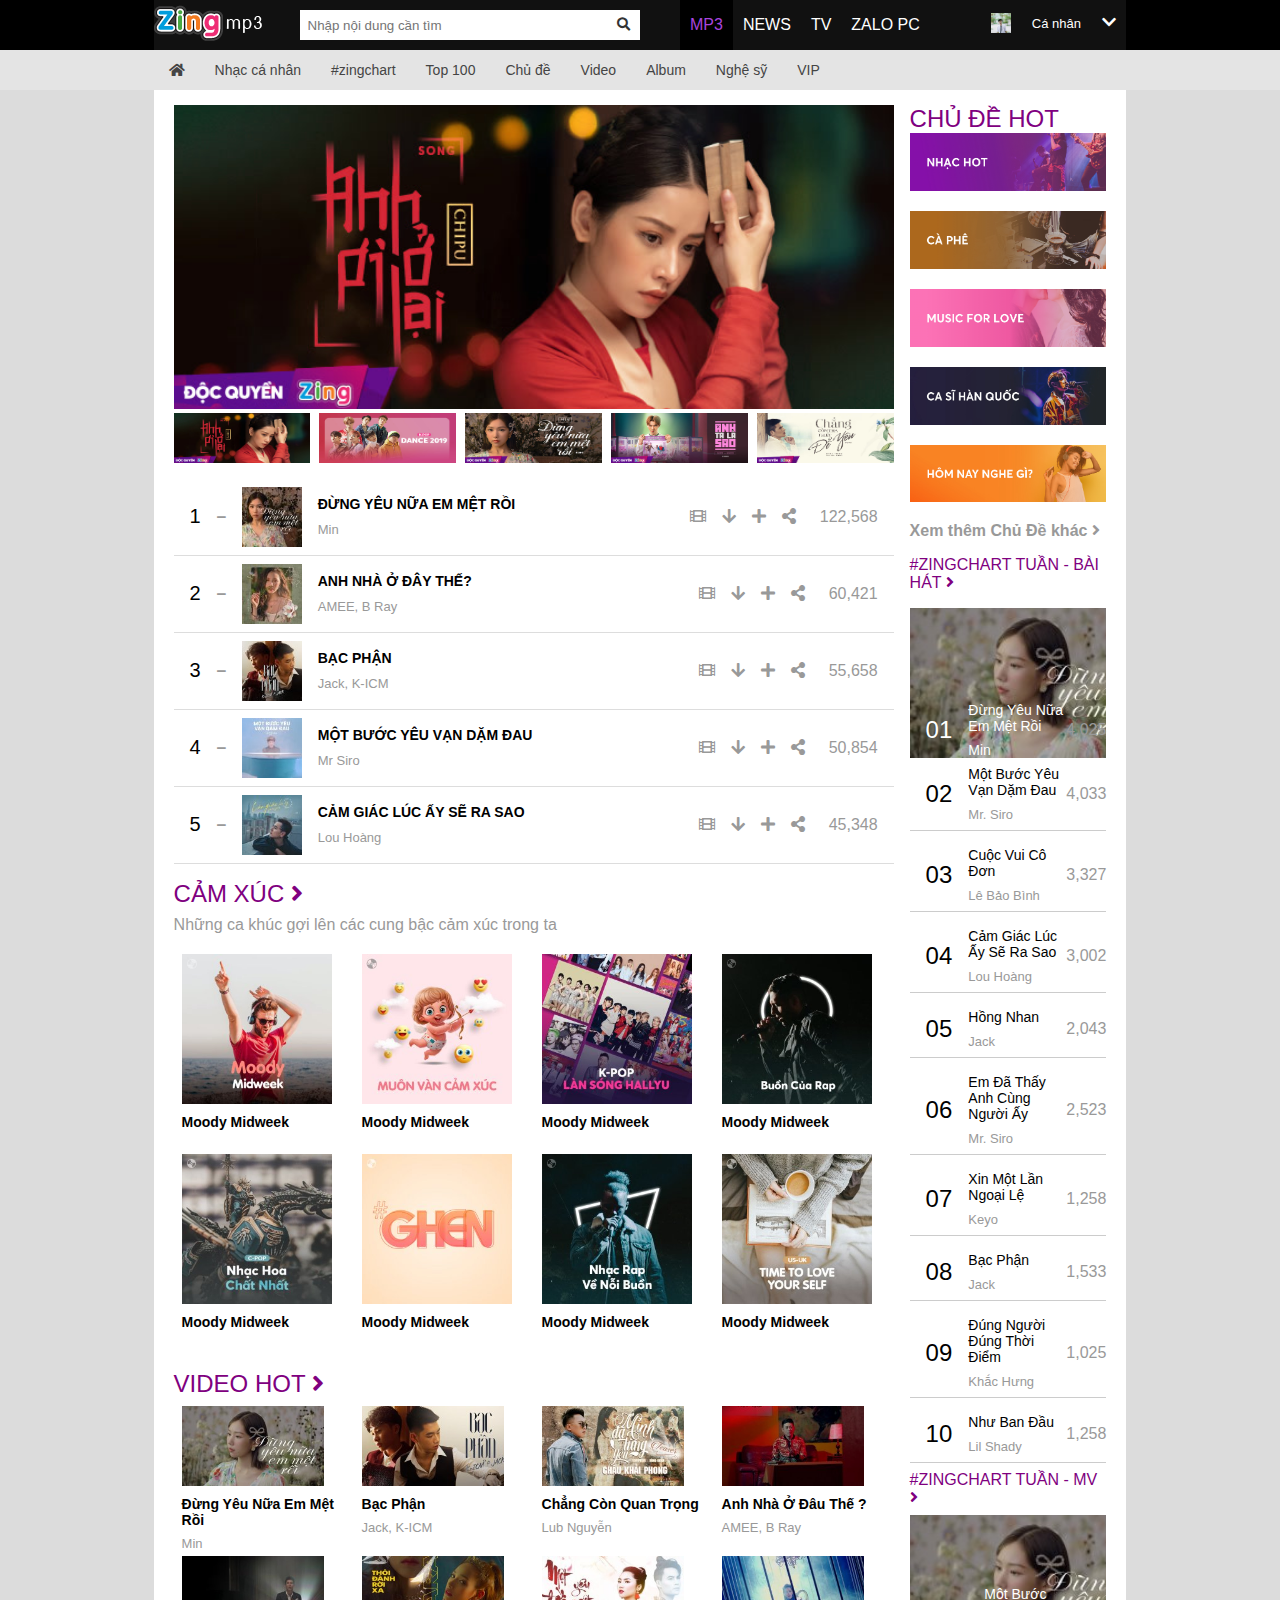
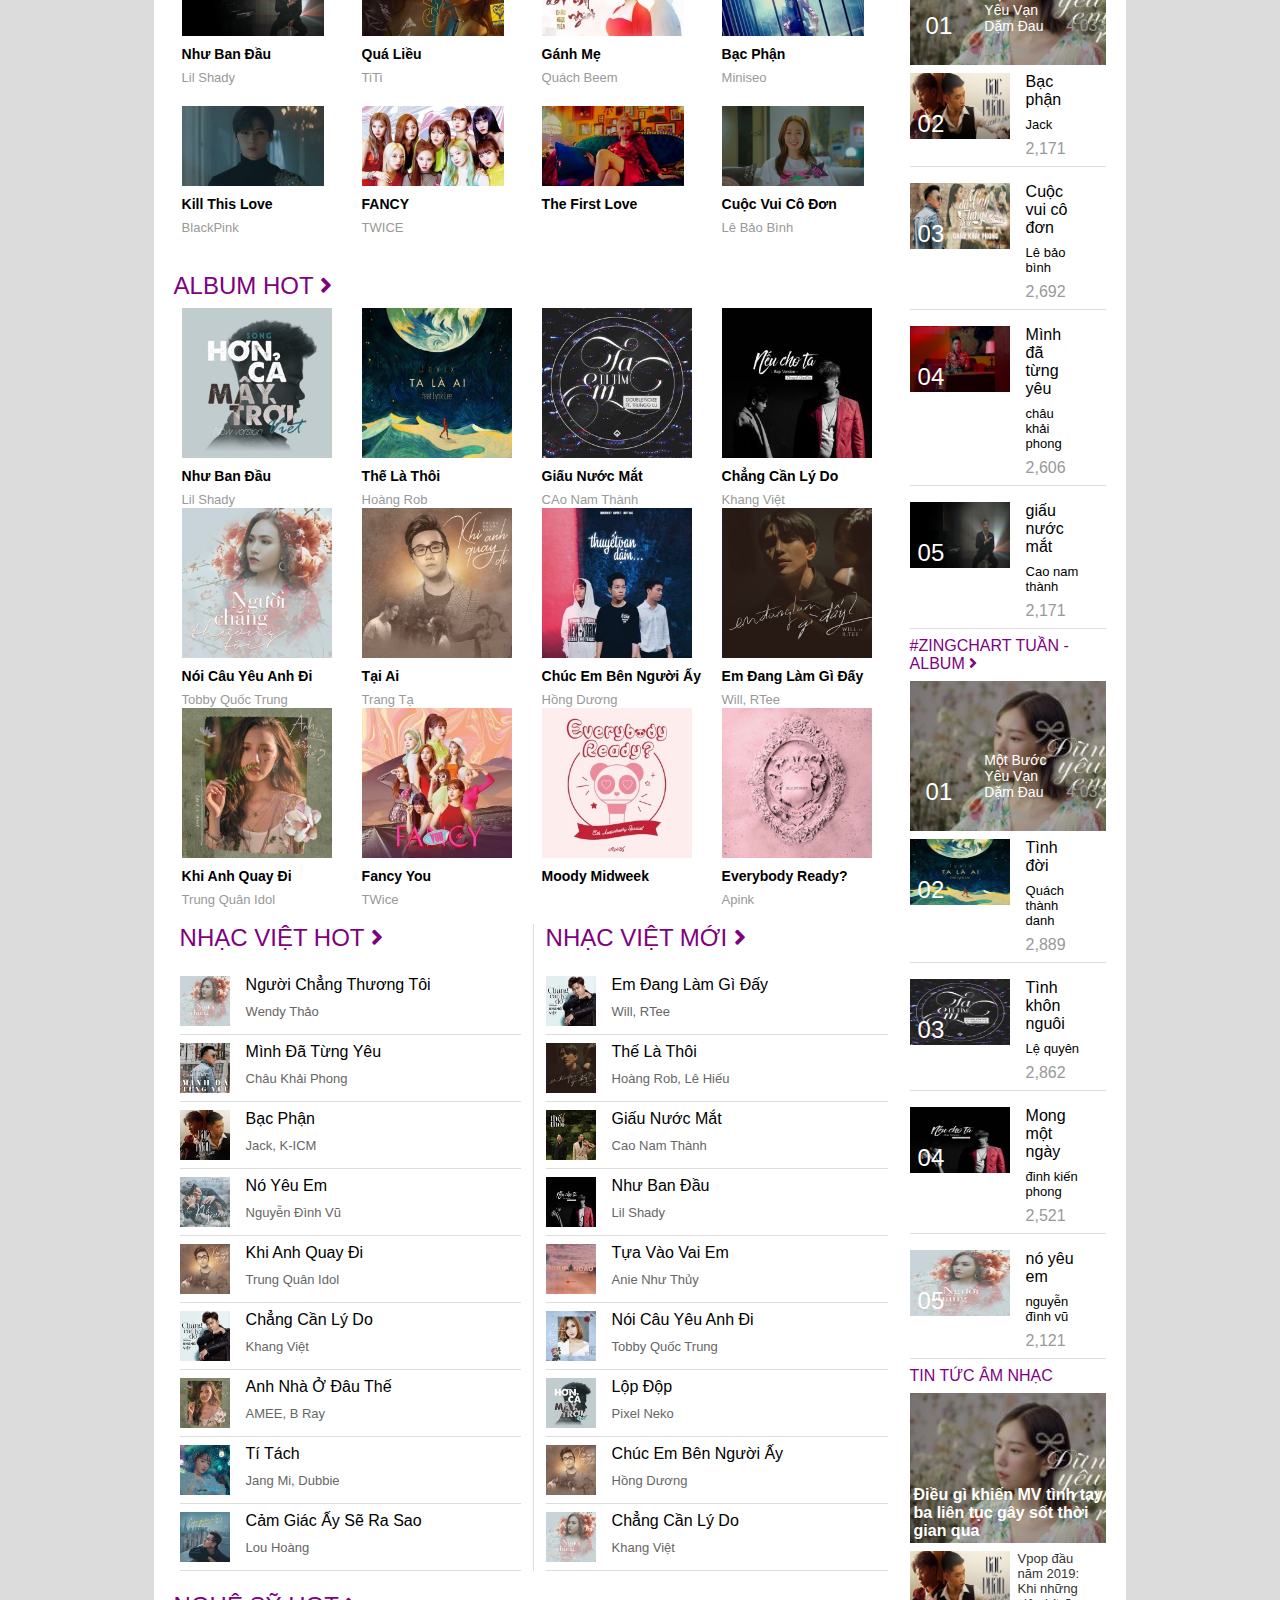
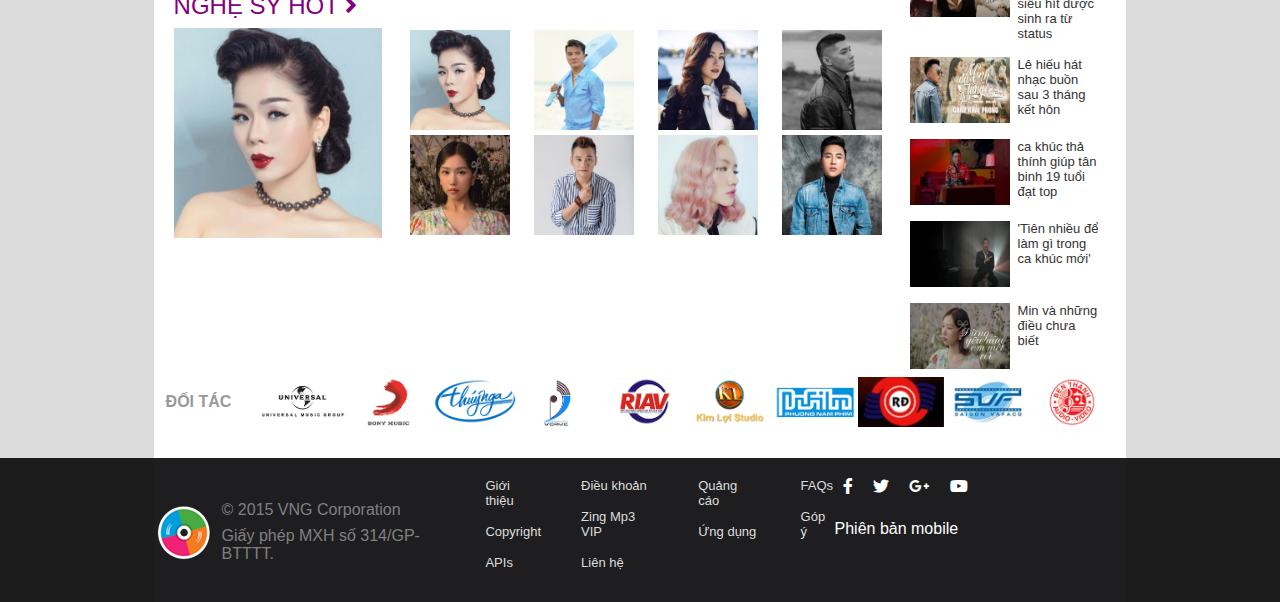
<file: index.html>
<!DOCTYPE html>
<html lang="en">
<head>
	<meta charset="UTF-8">
	<title>Zing MP3 | Nghe tải nhạc chất lượng cao trên desktop, mobile và TV</title>
	<link rel="icon" type="image/png" href="https://static-zmp3.zadn.vn/skins/zmp3-v5.1/images/icon_zing_mp3_60.png" />
	<link rel="stylesheet" href="css/header.css">
	<link rel="stylesheet" href="css/nav.css">
	<link rel="stylesheet" href="css/banner.css">
	<link rel="stylesheet" href="css/zing-chart.css">
	<link rel="stylesheet" href="css/feel.css">
	<link rel="stylesheet" href="css/hot-video.css">
	<link rel="stylesheet" href="css/vietnamese-music.css">
	<link rel="stylesheet" href="css/hot-artist.css">
	<link rel="stylesheet" href="css/hot-topic.css">
	<link rel="stylesheet" href="css/weekly-chart-song.css">
	<link rel="stylesheet" href="css/weekly-chart-mv.css">
	<link rel="stylesheet" href="css/music-news.css">
	<link rel="stylesheet" href="css/partner.css">
	<link rel="stylesheet" href="css/footer.css">
	<link rel="stylesheet" href="css/style.css">
	<!-- <link rel="stylesheet" href="css/normalize.css"> -->
	<link rel="stylesheet" href="https://use.fontawesome.com/releases/v5.8.1/css/all.css" />
</head>
<body>
	<!-- header -->
	<div class="header">
		<div class="empty"></div>
		<header>
			<div class="logo">
				<a href="#"><img src="images/icons/logo.png" alt="" /></a>
			</div>
			<div class="search-form">
				<form action="">
					<div class="input">
					<input type="text" name="" value="" placeholder="Nhập nội dung cần tìm">
					<button><i class="fas fa-search"></i></button>
					</div>
				</form>
			</div>
			<ul class="list-item">
				<a class="item active" href="#"><li>Mp3</li></a>
				<a class="item" href="#"><li>News</li></a>
				<a class="item" href="#"><li>Tv</li></a>
				<a class="item" href="#"><li>Zalo Pc</li></a>
			</ul>
			<div class="individual">
				<div class="hidden">
					<img src="images/header/individual.jpg" alt="">
					<div class="option">
						<a href="#"><i class="far fa-user-circle"></i> Nhạc cá nhân</a>
						<a href="#"><i class="fas fa-sign-out-alt"></i> Đăng xuất</a>						
					</div>
				</div>
				<div class="img"></div>
				<div class="text">Cá nhân</div>
				<div class="icon"><i class="fas fa-chevron-down"></i></div>
			</div>
		</header>
		<div class="empty"></div>
	</div>
	<!-- !header -->

	<!-- nav -->
	<div class="nav">
		<div class="empty"></div>
		<nav>
			<ul class="main-menu">
				<li><a href="#"><i class="fas fa-home"></i></a></li>
				<li><a href="#">Nhạc cá nhân</a></li>
				<li class="has-sub-menu">
					<a href="#">#zingchart</a>
					<ul class="sub-menu">
						<li>
							<ul class="list-item">
								<li><h4>#zingchart</h4></li>
								<li><a href="#">bài hát</a></li>
								<li><a href="#">mv</a></li>
							</ul>
						</li>
						<li>
							<ul class="list-item">
								<li><h4>Tuần</h4></li>
								<li><a href="#">bài hát</a></li>
								<li><a href="#">mv</a></li>
							</ul>
						</li>
						<li>
							<ul class="list-item">
								<li><h4>Us - Uk chart</h4></li>
								<li><a href="#">bài hát</a></li>
								<li><a href="#">mv</a></li>
							</ul>
						</li>
						<li>
							<ul class="list-item">
								<li><h4>Kpop chart</h4></li>
								<li><a href="#">bài hát</a></li>
								<li><a href="#">mv</a></li>
							</ul>
						</li>
					</ul>
				</li>
				<li class="has-sub-menu">
					<a href="#">Top 100</a>
					<ul class="sub-menu">
						<li>
							<ul class="list-item">
								<li><a href="#">việt nam</a></li>
								<li><a href="#">âu mỹ</a></li>
								<li><a href="#">Châu Á</a></li>
								<li><a href="#">Hòa Tấu</a></li>
							</ul>
						</li>
						
					</ul>
				</li>
				<li class="has-sub-menu">
					<a href="#">Chủ đề</a>
					<ul class="sub-menu">
						<li>
							<ul class="list-item">
								<li><h4>Đề xuất</h4></li>
								<li><a href="#">bài hát</a></li>
								<li><a href="#">nhạc HOT</a></li>
								<li><a href="#">những bài HITs mới</a></li>
								<li><a href="#">nhạc việt bất hủ</a></li>
								<li><a href="#">nhạc bất hủ âu mỹ</a></li>
								<li><a href="#">kpop HITs</a></li>
								<li><a href="#">nhạc thúy nga</a></li>
							</ul>
						</li>
						<li>
							<ul class="list-item">
								<li><h4>Thể loại</h4></li>
								<li><a href="#">EDM</a></li>
								<li><a href="#">Acoustic</a></li>
								<li><a href="#">Indie</a></li>
								<li><a href="#">Nhạc không lời</a></li>
								<li><a href="#">Trữ tình & Bolero</a></li>
							</ul>
						</li>
						<li>
							<ul class="list-item">
								<li><h4>Tâm trạng</h4></li>
								<li><a href="#">Những ngày mưa</a></li>
								<li><a href="#">Tình yêu</a></li>
								<li><a href="#">Buồn</a></li>
								<li><a href="#">Thư giãn</a></li>
								<li><a href="#">Động lực</a></li>
							</ul>
						</li>
						<li>
							<ul class="list-item">
								<li><h4>Hoạt động</h4></li>
								<li><a href="#">Làm việc</a></li>
								<li><a href="#">Yoga</a></li>
								<li><a href="#">Cà phê</a></li>
								<li><a href="#">Cuối tuần</a></li>
								<li><a href="#">Tiệc tùng</a></li>
								<li><a href="#">Du lịch</a></li>
							</ul>
						</li>
					</ul>
				</li>
				<li class="has-sub-menu">
					<a href="#">Video</a>
					<ul class="sub-menu">
						<li>
							<ul class="list-item">
								<li><h4>việt nam</h4></li>
								<li><a href="#">nhạc trẻ</a></li>
								<li><a href="#">nhạc trữ tình</a></li>
								<li><a href="#">dance việt</a></li>
								<li><a href="#">rock việt</a></li>
								<li><a href="#">rap / hip hop việt</a></li>
								<li><a href="#">nhạc trịnh</a></li>
								<li><a href="#">nhạc thiếu nhi</a></li>
							</ul>
						</li>
						<li>
							<ul class="list-item">
								<li><h4>âu mỹ</h4></li>
								<li><a href="#">pop</a></li>
								<li><a href="#">rock</a></li>
								<li><a href="#">rap / hip hop</a></li>
								<li><a href="#">country</a></li>
								<li><a href="#">electronic / dance</a></li>
								<li><a href="#">R&B soul</a></li>
								<li><a href="#">audiophile</a></li>
							</ul>
						</li>
						<li>
							<ul class="list-item">
								<li><h4>châu á</h4></li>
								<li><a href="#">hàn quốc</a></li>
								<li><a href="#">nhật bản</a></li>
								<li><a href="#">hoa ngữ</a></li>
								<li><a href="#">thái lan</a></li>
							</ul>
						</li>
						<li>
							<ul class="list-item">
								<li><h4>hòa tấu</h4></li>
								<li><a href="#">classical</a></li>
								<li><a href="#">piano</a></li>
								<li><a href="#">giutar</a></li>
								<li><a href="#">violin</a></li>
								<li><a href="#">cello</a></li>
								<li><a href="#">saxophone</a></li>
								<li><a href="#">nhạc cụ dân tộc</a></li>
							</ul>
						</li>
					</ul>
				</li>
				<li class="has-sub-menu">
					<a href="#">Album</a>
					<ul class="sub-menu">
						<li>
							<ul class="list-item">
								<li><h4>việt nam</h4></li>
								<li><a href="#">nhạc trẻ</a></li>
								<li><a href="#">nhạc trữ tình</a></li>
								<li><a href="#">dance việt</a></li>
								<li><a href="#">rock việt</a></li>
								<li><a href="#">rap / hip hop việt</a></li>
								<li><a href="#">nhạc trịnh</a></li>
								<li><a href="#">nhạc thiếu nhi</a></li>
							</ul>
						</li>
						<li>
							<ul class="list-item">
								<li><h4>âu mỹ</h4></li>
								<li><a href="#">pop</a></li>
								<li><a href="#">rock</a></li>
								<li><a href="#">rap / hip hop</a></li>
								<li><a href="#">country</a></li>
								<li><a href="#">electronic / dance</a></li>
								<li><a href="#">R&B soul</a></li>
								<li><a href="#">audiophile</a></li>
							</ul>
						</li>
						<li>
							<ul class="list-item">
								<li><h4>châu á</h4></li>
								<li><a href="#">hàn quốc</a></li>
								<li><a href="#">nhật bản</a></li>
								<li><a href="#">hoa ngữ</a></li>
								<li><a href="#">thái lan</a></li>
							</ul>
						</li>
						<li>
							<ul class="list-item">
								<li><h4>hòa tấu</h4></li>
								<li><a href="#">classical</a></li>
								<li><a href="#">piano</a></li>
								<li><a href="#">giutar</a></li>
								<li><a href="#">violin</a></li>
								<li><a href="#">cello</a></li>
								<li><a href="#">saxophone</a></li>
								<li><a href="#">nhạc cụ dân tộc</a></li>
							</ul>
						</li>
					</ul>
				</li>
				<li class="has-sub-menu">
					<a href="#">Nghệ sỹ</a>
					<ul class="sub-menu">
						<li>
							<ul class="list-item">
								<li><a href="#">việt nam</a></li>
								<li><a href="#">âu mỹ</a></li>
								<li><a href="#">hàn quốc</a></li>
								<li><a href="#">nhật bản</a></li>
								<li><a href="#">hoa ngữ</a></li>
								<li><a href="#">hòa tấu</a></li>
							</ul>
						</li>
						
					</ul>	
				</li>
				<li class="has-sub-menu">
					<a href="#">VIP</a>
					<ul class="sub-menu">
						<li>
							<ul class="list-item">
								<li><a href="#">mua VIP</a></li>
								<li><a href="#">giới thiệu VIP</a></li>
							</ul>
						</li>
					</ul>
				</li>
			</ul>
		</nav>
		<div class="empty"></div>
	</div>
	<!-- !nav -->
	
	<!-- section -->
	<div class="section">
		<div class="empty"></div>
		
		<!-- content -->
		<div class="content">
			
			<!-- main-content -->
			<div class="main-content">

				<!-- main -->
				<div class="main">
					<!-- banner -->
					<div class="banner">
						<div class="image">
							<img src="images/banner/item1.jpg" alt="">
						</div>
						<div class="slide">
							<div class="item">
								<img src="images/banner/item1.jpg" alt="">
								<div class="overlay"></div>
							</div>
							<div class="item">
								<img src="images/banner/item2.jpg" alt="">
								<div class="overlay"></div>
							</div>
							<div class="item">
								<img src="images/banner/item3.jpg" alt="">
								<div class="overlay"></div>
							</div>
							<div class="item">
								<img src="images/banner/item4.jpg" alt="">
								<div class="overlay"></div>
							</div>
							<div class="item">
								<img src="images/banner/item5.jpg" alt="">
								<div class="overlay"></div>
							</div>
						</div>
					</div>
					<!-- banner -->

					<!-- zing-chart -->
					<div class="zing-chart">
						<div class="zing-chart-item">
							<div class="number">1 <i class="fas fa-minus"></i></div>
							<div class="info">
								<a href="#">
									<div class="image">
										<img src="./images/zing-chart/item1.jpg" alt="">
										<div class="overlay"></div>
									</div>
								</a>
								<div class="song">
									<div class="title"><a href="#">Đừng yêu nữa em mệt rồi</a></div>
									<div class="singer"><a href="#">Min</a></div>
								</div>
							</div>
							<div class="icon">
								<a href="#"><i class="fas fa-film"></i></a>
								<a href="#"><i class="fas fa-arrow-down"></i></a>
								<a href="#"><i class="fas fa-plus"></i></a>
								<a href="#"><i class="fas fa-share-alt"></i></a>
							</div>
							<div class="view-count">122,568</div>
						</div>
						<div class="zing-chart-item">
							<div class="number">2 <i class="fas fa-minus"></i></div>
							<div class="info">
								<a href="#">
									<div class="image">
										<img src="./images/zing-chart/item2.jpg" alt="">
										<div class="overlay"></div>
									</div>
								</a>
								<div class="song">
									<div class="title"><a href="#">Anh nhà ở đây thế?</a></div>
									<div class="singer"><a href="#">AMEE, B Ray</a></div>
								</div>
							</div>
							<div class="icon">
								<a href="#"><i class="fas fa-film"></i></a>
								<a href="#"><i class="fas fa-arrow-down"></i></a>
								<a href="#"><i class="fas fa-plus"></i></a>
								<a href="#"><i class="fas fa-share-alt"></i></a>
							</div>
							<div class="view-count">60,421</div>
						</div>
						<div class="zing-chart-item">
							<div class="number">3 <i class="fas fa-minus"></i></div>
							<div class="info">
								<a href="#">
									<div class="image">
										<img src="./images/zing-chart/item3.jpg" alt="">
										<div class="overlay"></div>
									</div>
								</a>
								<div class="song">
									<div class="title"><a href="#">Bạc phận</a></div>
									<div class="singer"><a href="#">Jack, K-ICM</a></div>
								</div>
							</div>
							<div class="icon">
								<a href="#"><i class="fas fa-film"></i></a>
								<a href="#"><i class="fas fa-arrow-down"></i></a>
								<a href="#"><i class="fas fa-plus"></i></a>
								<a href="#"><i class="fas fa-share-alt"></i></a>
							</div>
							<div class="view-count">55,658</div>
						</div>
						<div class="zing-chart-item">
							<div class="number">4 <i class="fas fa-minus"></i></div>
							<div class="info">
								<a href="#">
									<div class="image">
										<img src="./images/zing-chart/item4.jpg" alt="">
										<div class="overlay"></div>
									</div>
								</a>
								<div class="song">
									<div class="title"><a href="#">Một bước yêu vạn dặm đau</a></div>
									<div class="singer"><a href="#">Mr Siro</a></div>
								</div>
							</div>
							<div class="icon">
								<a href="#"><i class="fas fa-film"></i></a>
								<a href="#"><i class="fas fa-arrow-down"></i></a>
								<a href="#"><i class="fas fa-plus"></i></a>
								<a href="#"><i class="fas fa-share-alt"></i></a>
							</div>
							<div class="view-count">50,854</div>
						</div>
						<div class="zing-chart-item">
							<div class="number">5 <i class="fas fa-minus"></i></div>
							<div class="info">
								<a href="#">
									<div class="image">
										<img src="./images/zing-chart/item5.jpg" alt="">
										<div class="overlay"></div>
									</div>
								</a>
								<div class="song">
									<div class="title"><a href="#">Cảm giác lúc ấy sẽ ra sao</a></div>
									<div class="singer"><a href="#">Lou Hoàng</a></div>
								</div>
							</div>
							<div class="icon">
								<a href="#"><i class="fas fa-film"></i></a>
								<a href="#"><i class="fas fa-arrow-down"></i></a>
								<a href="#"><i class="fas fa-plus"></i></a>
								<a href="#"><i class="fas fa-share-alt"></i></a>
							</div>
							<div class="view-count">45,348</div>
						</div>
					</div>
					<!-- zing-chart -->

					<!-- feel -->
					<div class="feel">
						<a href="#"><h3>Cảm xúc <i class="fas fa-angle-right"></i></h3></a>
						<p>Những ca khúc gợi lên các cung bậc cảm xúc trong ta</p>
						<div class="feel-content">
							<div class="row">
								<div class="feel-item">
									<a href="#">
										<div class="image">
											<img src="images/feel/item1.jpg" alt="">
											<div class="overlay">
												<img src="images/icons/play.png" alt="">
											</div>
										</div>
									</a>
									<div class="title"><a href="#">Moody Midweek</a></div>
									<div class="singer"></div>
								</div>
								<div class="feel-item">
									<a href="#">
										<div class="image">
											<img src="images/feel/item2.jpg" alt="">
											<div class="overlay">
												<img src="images/icons/play.png" alt="">
											</div>
										</div>
									</a>
									<div class="title"><a href="#">Moody Midweek</a></div>
									<div class="singer"></div>
								</div>
								<div class="feel-item">
									<a href="#">
										<div class="image">
											<img src="images/feel/item3.jpg" alt="">
											<div class="overlay">
												<img src="images/icons/play.png" alt="">
											</div>
										</div>
									</a>
									<div class="title"><a href="#">Moody Midweek</a></div>
									<div class="singer"></div>
								</div>
								<div class="feel-item">
									<a href="#">
										<div class="image">
											<img src="images/feel/item4.jpg" alt="">
											<div class="overlay">
												<img src="images/icons/play.png" alt="">
											</div>
										</div>
									</a>
									<div class="title"><a href="#">Moody Midweek</a></div>
									<div class="singer"></div>
								</div>
							</div>
							<div class="row">
								<div class="feel-item">
									<a href="#">
										<div class="image">
											<img src="images/feel/item5.jpg" alt="">
											<div class="overlay">
												<img src="images/icons/play.png" alt="">
											</div>
										</div>
									</a>
									<div class="title"><a href="#">Moody Midweek</a></div>
									<div class="singer"></div>
								</div>
								<div class="feel-item">
									<a href="#">
										<div class="image">
											<img src="images/feel/item6.jpg" alt="">
											<div class="overlay">
												<img src="images/icons/play.png" alt="">
											</div>
										</div>
									</a>
									<div class="title"><a href="#">Moody Midweek</a></div>
									<div class="singer"></div>
								</div>
								<div class="feel-item">
									<a href="#">
										<div class="image">
											<img src="images/feel/item7.jpg" alt="">
											<div class="overlay">
												<img src="images/icons/play.png" alt="">
											</div>
										</div>
									</a>
									<div class="title"><a href="#">Moody Midweek</a></div>
									<div class="singer"></div>
								</div>
								<div class="feel-item">
									<a href="#">
										<div class="image">
											<img src="images/feel/item8.jpg" alt="">
											<div class="overlay">
												<img src="images/icons/play.png" alt="">
											</div>
										</div>
									</a>
									<div class="title"><a href="#">Moody Midweek</a></div>
									<div class="singer"></div>
								</div>
							</div>
						</div>
					</div>
					<!-- !feel -->

					<!-- hot-video -->
					<div class="hot-video">
						<a href="#"><h3>Video hot <i class="fas fa-angle-right"></i></h3></a>
						<div class="hot-video-content">
							<div class="row">
								<div class="hot-video-item">
									<a href="#">
										<div class="image">
											<img src="images/hot-video/item1.jpg" alt="">
											<div class="overlay">
												<img src="images/icons/play.png" alt="">
											</div>
										</div>
									</a>
									<div class="title"><a href="#">Đừng yêu nữa em mệt rồi</a></div>
									<div class="singer">Min</div>
								</div>
								<div class="hot-video-item">
									<a href="#">
										<div class="image">
											<img src="images/hot-video/item2.jpg" alt="">
											<div class="overlay">
												<img src="images/icons/play.png" alt="">
											</div>
										</div>
									</a>
									<div class="title"><a href="#">Bạc phận</a></div>
									<div class="singer">Jack, K-ICM</div>
								</div>
								<div class="hot-video-item">
									<a href="#">
										<div class="image">
											<img src="images/hot-video/item3.jpg" alt="">
											<div class="overlay">
												<img src="images/icons/play.png" alt="">
											</div>
										</div>
									</a>
									<div class="title"><a href="#">Chẳng còn quan trọng</a></div>
									<div class="singer">Lub Nguyễn</div>
								</div>
								<div class="hot-video-item">
									<a href="#">
										<div class="image">
											<img src="images/hot-video/item4.jpg" alt="">
											<div class="overlay">
												<img src="images/icons/play.png" alt="">
											</div>
										</div>
									</a>
									<div class="title"><a href="#">Anh nhà ở đâu thế ?</a></div>
									<div class="singer">AMEE, B Ray</div>
								</div>
							</div>
							<div class="row">
								<div class="hot-video-item">
									<a href="#">
										<div class="image">
											<img src="images/hot-video/item5.jpg" alt="">
											<div class="overlay">
												<img src="images/icons/play.png" alt="">
											</div>
										</div>
									</a>
									<div class="title"><a href="#">Như ban đầu</a></div>
									<div class="singer">Lil Shady</div>
								</div>
								<div class="hot-video-item">
									<a href="#">
										<div class="image">
											<img src="images/hot-video/item6.jpg" alt="">
											<div class="overlay">
												<img src="images/icons/play.png" alt="">
											</div>
										</div>
									</a>
									<div class="title"><a href="#">Quá liều</a></div>
									<div class="singer">TiTi</div>
								</div>
								<div class="hot-video-item">
									<a href="#">
										<div class="image">
											<img src="images/hot-video/item7.jpg" alt="">
											<div class="overlay">
												<img src="images/icons/play.png" alt="">
											</div>
										</div>
									</a>
									<div class="title"><a href="#">Gánh mẹ</a></div>
									<div class="singer">Quách beem</div>
								</div>
								<div class="hot-video-item">
									<a href="#">
										<div class="image">
											<img src="images/hot-video/item8.jpg" alt="">
											<div class="overlay">
												<img src="images/icons/play.png" alt="">
											</div>
										</div>
									</a>
									<div class="title"><a href="#">Bạc phận</a></div>
									<div class="singer">Miniseo</div>
								</div>
							</div>
							<div class="row">
								<div class="hot-video-item">
									<a href="#">
										<div class="image">
											<img src="images/hot-video/item9.jpg" alt="">
											<div class="overlay">
												<img src="images/icons/play.png" alt="">
											</div>
										</div>
									</a>
									<div class="title"><a href="#">Kill This Love</a></div>
									<div class="singer">BlackPink</div>
								</div>
								<div class="hot-video-item">
									<a href="#">
										<div class="image">
											<img src="images/hot-video/item10.jpg" alt="">
											<div class="overlay">
												<img src="images/icons/play.png" alt="">
											</div>
										</div>
									</a>
									<div class="title"><a href="#">FANCY</a></div>
									<div class="singer">TWICE</div>
								</div>
								<div class="hot-video-item">
									<a href="#">
										<div class="image">
											<img src="images/hot-video/item11.jpg" alt="">
											<div class="overlay">
												<img src="images/icons/play.png" alt="">
											</div>
										</div>
									</a>
									<div class="title"><a href="#">The first love</a></div>
									<div class="singer"></div>
								</div>
								<div class="hot-video-item">
									<a href="#">
										<div class="image">
											<img src="images/hot-video/item12.jpg" alt="">
											<div class="overlay">
												<img src="images/icons/play.png" alt="">
											</div>
										</div>
									</a>
									<div class="title"><a href="#">Cuộc vui cô đơn</a></div>
									<div class="singer">Lê bảo bình</div>
								</div>
							</div>
						</div>
					</div>
					<!-- !hot-video -->

					<!-- hot-album -->
					<div class="feel">
						<a href="#"><h3>Album hot <i class="fas fa-angle-right"></i></h3></a>
						<div class="feel-content">
							<div class="row">
								<div class="feel-item">
									<a href="#">
										<div class="image">
											<img src="images/hot-album/item1.jpg" alt="">
											<div class="overlay">
												<img src="images/icons/play.png" alt="">
											</div>
										</div>
									</a>
									<div class="title"><a href="#">Như ban đầu</a></div>
									<div class="singer">Lil Shady</div>
								</div>
								<div class="feel-item">
									<a href="#">
										<div class="image">
											<img src="images/hot-album/item2.jpg" alt="">
											<div class="overlay">
												<img src="images/icons/play.png" alt="">
											</div>
										</div>
									</a>
									<div class="title"><a href="#">Thế là thôi</a></div>
									<div class="singer">Hoàng Rob</div>
								</div>
								<div class="feel-item">
									<a href="#">
										<div class="image">
											<img src="images/hot-album/item3.jpg" alt="">
											<div class="overlay">
												<img src="images/icons/play.png" alt="">
											</div>
										</div>
									</a>
									<div class="title"><a href="#">Giấu nước mắt</a></div>
									<div class="singer">CAo Nam Thành</div>
								</div>
								<div class="feel-item">
									<a href="#">
										<div class="image">
											<img src="images/hot-album/item4.jpg" alt="">
											<div class="overlay">
												<img src="images/icons/play.png" alt="">
											</div>
										</div>
									</a>
									<div class="title"><a href="#">Chẳng cần lý do</a></div>
									<div class="singer">Khang Việt</div>
								</div>
							</div>
							<div class="row">
								<div class="feel-item">
									<a href="#">
										<div class="image">
											<img src="images/hot-album/item5.jpg" alt="">
											<div class="overlay">
												<img src="images/icons/play.png" alt="">
											</div>
										</div>
									</a>
									<div class="title"><a href="#">Nói câu yêu anh đi</a></div>
									<div class="singer">Tobby Quốc Trung</div>
								</div>
								<div class="feel-item">
									<a href="#">
										<div class="image">
											<img src="images/hot-album/item6.jpg" alt="">
											<div class="overlay">
												<img src="images/icons/play.png" alt="">
											</div>
										</div>
									</a>
									<div class="title"><a href="#">Tại Ai</a></div>
									<div class="singer">Trang Tạ</div>
								</div>
								<div class="feel-item">
									<a href="#">
										<div class="image">
											<img src="images/hot-album/item7.jpg" alt="">
											<div class="overlay">
												<img src="images/icons/play.png" alt="">
											</div>
										</div>
									</a>
									<div class="title"><a href="#">Chúc em bên người ấy</a></div>
									<div class="singer">Hồng dương</div>
								</div>
								<div class="feel-item">
									<a href="#">
										<div class="image">
											<img src="images/hot-album/item8.jpg" alt="">
											<div class="overlay">
												<img src="images/icons/play.png" alt="">
											</div>
										</div>
									</a>
									<div class="title"><a href="#">Em đang làm gì đấy</a></div>
									<div class="singer">Will, RTee</div>
								</div>
							</div>
							<div class="row">
								<div class="feel-item">
									<a href="#">
										<div class="image">
											<img src="images/hot-album/item9.jpg" alt="">
											<div class="overlay">
												<img src="images/icons/play.png" alt="">
											</div>
										</div>
									</a>
									<div class="title"><a href="#">Khi anh quay đi</a></div>
									<div class="singer">Trung quân Idol</div>
								</div>
								<div class="feel-item">
									<a href="#">
										<div class="image">
											<img src="images/hot-album/item10.jpg" alt="">
											<div class="overlay">
												<img src="images/icons/play.png" alt="">
											</div>
										</div>
									</a>
									<div class="title"><a href="#">Fancy You</a></div>
									<div class="singer">TWice</div>
								</div>
								<div class="feel-item">
									<a href="#">
										<div class="image">
											<img src="images/hot-album/item11.jpg" alt="">
											<div class="overlay">
												<img src="images/icons/play.png" alt="">
											</div>
										</div>
									</a>
									<div class="title"><a href="#">Moody Midweek</a></div>
									<div class="singer"></div>
								</div>
								<div class="feel-item">
									<a href="#">
										<div class="image">
											<img src="images/hot-album/item12.jpg" alt="">
											<div class="overlay">
												<img src="images/icons/play.png" alt="">
											</div>
										</div>
									</a>
									<div class="title"><a href="#">Everybody Ready?</a></div>
									<div class="singer">Apink</div>
								</div>
							</div>
						</div>
					</div>
					<!-- !hot-album -->

					<!-- vietnamese-music -->
					<div class="vietnamese-music">
						<div class="left">
							<a href="#"><h3>Nhạc việt HOT <i class="fas fa-angle-right"></i></h3></a>
							<div class="item">
								<a href="#">
									<div class="image">
										<img src="images/vietnamese-music/hot/item1.jpg" alt="">
										<div class="overlay"></div>
									</div>
								</a>
								<div class="info">
									<div class="title"><a href="#">Người chẳng thương tôi</a></div>
									<div class="singer"><a href="#">Wendy thảo</a></div>
								</div>
							</div>
							<div class="item">
								<a href="#">
									<div class="image">
										<img src="images/vietnamese-music/hot/item2.jpg" alt="">
										<div class="overlay"></div>
									</div>
								</a>
								<div class="info">
									<div class="title"><a href="#">Mình đã từng yêu</a></div>
									<div class="singer"><a href="#">Châu khải phong</a></div>
								</div>
							</div>
							<div class="item">
								<a href="#">
									<div class="image">
										<img src="images/vietnamese-music/hot/item3.jpg" alt="">
										<div class="overlay"></div>
									</div>
								</a>
								<div class="info">
									<div class="title"><a href="#">Bạc phận</a></div>
									<div class="singer"><a href="#">Jack, K-ICM</a></div>
								</div>
							</div>
							<div class="item">
								<a href="#">
									<div class="image">
										<img src="images/vietnamese-music/hot/item4.jpg" alt="">
										<div class="overlay"></div>
									</div>
								</a>
								<div class="info">
									<div class="title"><a href="#">Nó yêu em</a></div>
									<div class="singer"><a href="#">Nguyễn đình vũ</a></div>
								</div>
							</div>
							<div class="item">
								<a href="#">
									<div class="image">
										<img src="images/vietnamese-music/hot/item5.jpg" alt="">
										<div class="overlay"></div>
									</div>
								</a>
								<div class="info">
									<div class="title"><a href="#">Khi anh quay đi</a></div>
									<div class="singer"><a href="#">Trung quân idol</a></div>
								</div>
							</div>
							<div class="item">
								<a href="#">
									<div class="image">
										<img src="images/vietnamese-music/hot/item6.jpg" alt="">
										<div class="overlay"></div>
									</div>
								</a>
								<div class="info">
									<div class="title"><a href="#">Chẳng cần lý do</a></div>
									<div class="singer"><a href="#">Khang Việt</a></div>
								</div>
							</div>
							<div class="item">
								<a href="#">
									<div class="image">
										<img src="images/vietnamese-music/hot/item7.jpg" alt="">
										<div class="overlay"></div>
									</div>
								</a>
								<div class="info">
									<div class="title"><a href="#">Anh nhà ở đâu thế</a></div>
									<div class="singer"><a href="#">AMEE, B Ray</a></div>
								</div>
							</div>
							<div class="item">
								<a href="#">
									<div class="image">
										<img src="images/vietnamese-music/hot/item8.jpg" alt="">
										<div class="overlay"></div>
									</div>
								</a>
								<div class="info">
									<div class="title"><a href="#">Tí tách</a></div>
									<div class="singer"><a href="#">Jang Mi, Dubbie</a></div>
								</div>
							</div>
							<div class="item">
								<a href="#">
									<div class="image">
										<img src="images/vietnamese-music/hot/item9.jpg" alt="">
										<div class="overlay"></div>
									</div>
								</a>
								<div class="info">
									<div class="title"><a href="#">Cảm giác ấy sẽ ra sao</a></div>
									<div class="singer"><a href="#">Lou hoàng</a></div>
								</div>
							</div>
						</div>
						<div class="right">
							<a href="#"><h3>Nhạc việt mới <i class="fas fa-angle-right"></i></h3></a>
							<div class="item">
								<a href="#">
									<div class="image">
										<img src="images/vietnamese-music/new/item10.jpg" alt="">
										<div class="overlay"></div>
									</div>
								</a>
								<div class="info">
									<div class="title"><a href="#">Em đang làm gì đấy</a></div>
									<div class="singer"><a href="#">Will, RTee</a></div>
								</div>
							</div>
							<div class="item">
								<a href="#">
									<div class="image">
										<img src="images/vietnamese-music/new/item1.jpg" alt="">
										<div class="overlay"></div>
									</div>
								</a>
								<div class="info">
									<div class="title"><a href="#">Thế là thôi</a></div>
									<div class="singer"><a href="#">Hoàng Rob, Lê Hiếu</a></div>
								</div>
							</div>
							<div class="item">
								<a href="#">
									<div class="image">
										<img src="images/vietnamese-music/new/item2.jpg" alt="">
										<div class="overlay"></div>
									</div>
								</a>
								<div class="info">
									<div class="title"><a href="#">Giấu nước mắt</a></div>
									<div class="singer"><a href="#">Cao Nam Thành</a></div>
								</div>
							</div>
							<div class="item">
								<a href="#">
									<div class="image">
										<img src="images/vietnamese-music/new/item3.jpg" alt="">
										<div class="overlay"></div>
									</div>
								</a>
								<div class="info">
									<div class="title"><a href="#">Như ban đầu</a></div>
									<div class="singer"><a href="#">Lil Shady</a></div>
								</div>
							</div>
							<div class="item">
								<a href="#">
									<div class="image">
										<img src="images/vietnamese-music/new/item4.jpg" alt="">
										<div class="overlay"></div>
									</div>
								</a>
								<div class="info">
									<div class="title"><a href="#">Tựa vào vai em</a></div>
									<div class="singer"><a href="#">Anie Như Thủy</a></div>
								</div>
							</div>
							<div class="item">
								<a href="#">
									<div class="image">
										<img src="images/vietnamese-music/new/item5.jpg" alt="">
										<div class="overlay"></div>
									</div>
								</a>
								<div class="info">
									<div class="title"><a href="#">Nói câu yêu anh đi</a></div>
									<div class="singer"><a href="#">Tobby Quốc Trung</a></div>
								</div>
							</div>
							<div class="item">
								<a href="#">
									<div class="image">
										<img src="images/vietnamese-music/new/item6.jpg" alt="">
										<div class="overlay"></div>
									</div>
								</a>
								<div class="info">
									<div class="title"><a href="#">Lộp độp</a></div>
									<div class="singer"><a href="#">Pixel Neko</a></div>
								</div>
							</div>
							<div class="item">
								<a href="#">
									<div class="image">
										<img src="images/vietnamese-music/new/item7.jpg" alt="">
										<div class="overlay"></div>
									</div>
								</a>
								<div class="info">
									<div class="title"><a href="#">Chúc em bên người ấy</a></div>
									<div class="singer"><a href="#">Hồng dương</a></div>
								</div>
							</div>
							<div class="item">
								<a href="#">
									<div class="image">
										<img src="images/vietnamese-music/new/item8.jpg" alt="">
										<div class="overlay"></div>
									</div>
								</a>
								<div class="info">
									<div class="title"><a href="#">Chẳng cần lý do</a></div>
									<div class="singer"><a href="#">Khang việt</a></div>
								</div>
							</div>
						</div>
					</div>
					<!-- !vietnamese-music -->

					<!-- hot-artist -->
					<div class="hot-artist">
						<a href="#"><h3>Nghệ sỹ hot <i class="fas fa-angle-right"></i></h3></a>	
						<div class="wrapper">
							<a href="#">
								<div class="first-item">
									<img src="./images/hot-artist/item1.jpg" alt="">
									<div class="overlay"><p>Lệ Quyên</p></div>
								</div>
							</a>
							<div class="right">
								<div class="row">
									<a href="#">
										<div class="item">
											<img src="./images/hot-artist/item1.jpg" alt="">
											<div class="overlay"><p>Lệ Quyên</p></div>
										</div>
									</a>
									<a href="#">
										<div class="item">
											<img src="./images/hot-artist/item2.jpg" alt="">
											<div class="overlay"><p>Mr Đàm</p></div>
										</div>
									</a>
									<a href="#">
										<div class="item">
											<img src="./images/hot-artist/item3.jpg" alt="">
											<div class="overlay"><p>Vy Oanh</p></div>
										</div>
									</a>
									<a href="#">
										<div class="item">
											<img src="./images/hot-artist/item4.jpg" alt="">
											<div class="overlay"><p>Noo</p></div>
										</div>
									</a>
								</div>
								<div class="row">
									<a href="#">
										<div class="item">
											<img src="./images/hot-artist/item5.jpg" alt="">
											<div class="overlay"><p>Min</p></div>
										</div>
									</a>
									<a href="#">
										<div class="item">
											<img src="./images/hot-artist/item6.jpg" alt="">
											<div class="overlay"><p>Khắc Việt</p></div>
										</div>
									</a>
									<a href="#">
										<div class="item">
											<img src="./images/hot-artist/item7.jpg" alt="">
											<div class="overlay"><p>Emily</p></div>
										</div>
									</a>
									<a href="#">
										<div class="item">
											<img src="./images/hot-artist/item8.jpg" alt="">
											<div class="overlay"><p>Khắc Hưng</p></div>
										</div>
									</a>
								</div>
							</div>
						</div>
					</div>
					<!-- !hot-artist -->


				</div>
				<!-- main -->

				<!-- sidebar -->
				<div class="sidebar">

					<!-- hot-topic -->
					<div class="hot-topic">
						<h3>Chủ đề hot</h3>
						<a href="#">
							<div class="item">
								<img src="images/hot-topic/item1.jpg" alt="">
							</div>
						</a>
						<a href="#">
							<div class="item">
								<img src="images/hot-topic/item2.jpg" alt="">
							</div>
						</a>
						<a href="#">
							<div class="item">
								<img src="images/hot-topic/item3.jpg" alt="">
							</div>
						</a>
						<a href="#">
							<div class="item">
								<img src="images/hot-topic/item4.jpg" alt="">
							</div>
						</a>
						<a href="#">
							<div class="item">
								<img src="images/hot-topic/item5.jpg" alt="">
							</div>
						</a>
						<a href="#"><h4>Xem thêm Chủ Đề khác <i class="fas fa-angle-right"></i></h4></a>
					</div>
					<!-- !hot-topic -->

					<!-- weekly-chart-song -->
					<div class="weekly-chart-song">
						<h4>#zingchart tuần - bài hát <i class="fas fa-angle-right"></i></h4>
						<a href="#">
							<div class="first-item">
								<div class="item">
									<div class="number">01</div>
										<div class="info">
											<div class="title">Đừng yêu nữa em mệt rồi</div>
											<div class="singer">Min</div>
										</div>
									<div class="view-count">4,025</div>
								</div>
								<div class="overlay"></div>
							</div>
						</a>
						<div class="item">
							<div class="number">02</div>
							<div class="info">
								<div class="title"><a href="#">một bước yêu vạn dặm đau</a></div>
								<div class="singer"><a href="#">mr. siro</a></div>
							</div>
							<div class="view-count">4,033</div>
						</div>
						<div class="item">
							<div class="number">03</div>
							<div class="info">
								<div class="title"><a href="#">Cuộc vui cô đơn</a></div>
								<div class="singer"><a href="#">Lê bảo bình</a></div>
							</div>
							<div class="view-count">3,327</div>
						</div>
						<div class="item">
							<div class="number">04</div>
							<div class="info">
								<div class="title"><a href="#">Cảm giác lúc ấy sẽ ra sao</a></div>
								<div class="singer"><a href="#">Lou hoàng</a></div>
							</div>
							<div class="view-count">3,002</div>
						</div>
						<div class="item">
							<div class="number">05</div>
							<div class="info">
								<div class="title"><a href="#">hồng nhan</a></div>
								<div class="singer"><a href="#">Jack</a></div>
							</div>
							<div class="view-count">2,043</div>
						</div>
						<div class="item">
							<div class="number">06</div>
							<div class="info">
								<div class="title"><a href="#">em đã thấy anh cùng người ấy</a></div>
								<div class="singer"><a href="#">mr. siro</a></div>
							</div>
							<div class="view-count">2,523</div>
						</div>
						<div class="item">
							<div class="number">07</div>
							<div class="info">
								<div class="title"><a href="#">xin một lần ngoại lệ</a></div>
								<div class="singer"><a href="#">keyo</a></div>
							</div>
							<div class="view-count">1,258</div>
						</div>
						<div class="item">
							<div class="number">08</div>
							<div class="info">
								<div class="title"><a href="#">Bạc phận</a></div>
								<div class="singer"><a href="#">Jack</a></div>
							</div>
							<div class="view-count">1,533</div>
						</div>
						<div class="item">
							<div class="number">09</div>
							<div class="info">
								<div class="title"><a href="#">Đúng người đúng thời điểm</a></div>
								<div class="singer"><a href="#">Khắc hưng</a></div>
							</div>
							<div class="view-count">1,025</div>
						</div>
						<div class="item">
							<div class="number">10</div>
							<div class="info">
								<div class="title"><a href="#">Như ban đầu</a></div>
								<div class="singer"><a href="#">lil shady</a></div>
							</div>
							<div class="view-count">1,258</div>
						</div>
					</div>
					<!-- !weekly-chart-song -->

					<!-- weekly-chart-mv -->
					<div class="weekly-chart-mv">
						<h4>#zingchart tuần - MV <i class="fas fa-angle-right"></i></h4>
						<a href="#">
							<div class="first-item">
								<div class="overlay"></div>
								<div class="item">
									<div class="number">01</div>
									<div class="info">
										<div class="title">một bước yêu vạn dặm đau</div>
										<div class="singer">mr. siro</div>
									</div>
									<div class="view-count">4,033</div>
								</div>
							</div>
						</a>
						<div class="item">
							<a href="#">
								<div class="image">
									<div class="rank">02</div>
									<img src="./images/hot-video/item2.jpg" alt="">
									<div class="overlay"></div>
								</div>
							</a>
							<div class="info">
								<div class="title"><a href="#">Bạc phận</a></div>
								<div class="singer"><a href="#">Jack</a></div>
								<div class="view-count">2,171</div>
							</div>
						</div>
						<div class="item">
							<a href="#">
								<div class="image">
									<div class="rank">03</div>
									<img src="./images/hot-video/item3.jpg" alt="">
									<div class="overlay"></div>
								</div>
							</a>
							<div class="info">
								<div class="title"><a href="#">Cuộc vui cô đơn</a></div>
								<div class="singer"><a href="#">Lê bảo bình</a></div>
								<div class="view-count">2,692</div>
							</div>
						</div>
						<div class="item">
							<a href="#">
								<div class="image">
									<div class="rank">04</div>
									<img src="./images/hot-video/item4.jpg" alt="">
									<div class="overlay"></div>
								</div>
							</a>
							<div class="info">
								<div class="title"><a href="#">Mình đã từng yêu</a></div>
								<div class="singer"><a href="#">châu khải phong</a></div>
								<div class="view-count">2,606</div>
							</div>
						</div>
						<div class="item">
							<a href="#">
								<div class="image">
									<div class="rank">05</div>
									<img src="./images/hot-video/item5.jpg" alt="">
									<div class="overlay"></div>
								</div>
							</a>
							<div class="info">
								<div class="title"><a href="#">giấu nước mắt</a></div>
								<div class="singer"><a href="#">Cao nam thành</a></div>
								<div class="view-count">2,171</div>
							</div>
						</div>
					</div>
					<!-- !weekly-chart-mv -->

					<!-- weekly-chart-album -->
					<div class="weekly-chart-mv">
						<h4>#zingchart tuần - album <i class="fas fa-angle-right"></i></h4>
						<a href="#">
							<div class="first-item">
								<div class="overlay"></div>
								<div class="item">
									<div class="number">01</div>
									<div class="info">
										<div class="title">một bước yêu vạn dặm đau</div>
										<div class="singer">mr. siro</div>
									</div>
									<div class="view-count">4,033</div>
								</div>
							</div>
						</a>
						<div class="item">
							<a href="#">
								<div class="image">
									<div class="rank">02</div>
									<img src="./images/hot-album/item2.jpg" alt="">
									<div class="overlay"></div>
								</div>
							</a>
							<div class="info">
								<div class="title"><a href="#">Tình đời</a></div>
								<div class="singer"><a href="#">Quách thành danh</a></div>
								<div class="view-count">2,889</div>
							</div>
						</div>
						<div class="item">
							<a href="#">
								<div class="image">
									<div class="rank">03</div>
									<img src="./images/hot-album/item3.jpg" alt="">
									<div class="overlay"></div>
								</div>
							</a>
							<div class="info">
								<div class="title"><a href="#">Tình khôn nguôi</a></div>
								<div class="singer"><a href="#">Lệ quyên</a></div>
								<div class="view-count">2,862</div>
							</div>
						</div>
						<div class="item">
							<a href="#">
								<div class="image">
									<div class="rank">04</div>
									<img src="./images/hot-album/item4.jpg" alt="">
									<div class="overlay"></div>
								</div>
							</a>
							<div class="info">
								<div class="title"><a href="#">Mong một ngày</a></div>
								<div class="singer"><a href="#">đinh kiến phong</a></div>
								<div class="view-count">2,521</div>
							</div>
						</div>
						<div class="item">
							<a href="#">
								<div class="image">
									<div class="rank">05</div>
									<img src="./images/hot-album/item5.jpg" alt="">
									<div class="overlay"></div>
								</div>
							</a>
							<div class="info">
								<div class="title"><a href="#">nó yêu em</a></div>
								<div class="singer"><a href="#">nguyễn đình vũ</a></div>
								<div class="view-count">2,121</div>
							</div>
						</div>	
					</div>
					<!-- !weekly-chart-mv -->

					<!-- music-news -->
					<div class="music-news">
						<h4>tin tức âm nhạc</h4>
						<div class="first-item">
							<a href="#"><p>Điều gì khiến MV tình tay ba liên tục gây sốt thời gian qua</p></a>
						</div>
						<div class="item">
							<a href="#"><div class="image">
								<img src="./images/hot-video/item2.jpg" alt="">
								<div class="overlay"></div>
							</div></a>
							<div class="info">
								<a href="#"><p>Vpop đầu năm 2019: Khi những siêu hít được sinh ra từ status</p></a>
							</div>
						</div>
						<div class="item">
							<a href="#"><div class="image">
								<img src="./images/hot-video/item3.jpg" alt="">
								<div class="overlay"></div>
							</div></a>
							<div class="info">
								<a href="#"><p>Lê hiếu hát nhạc buồn sau 3 tháng kết hôn</p></a>
							</div>
						</div>
						<div class="item">
							<a href="#"><div class="image">
								<img src="./images/hot-video/item4.jpg" alt="">
								<div class="overlay"></div>
							</div></a>
							<div class="info">
								<a href="#"><p>ca khúc thả thính giúp tân binh 19 tuổi đạt top</p></a>
							</div>
						</div>
						<div class="item">
							<a href="#"><div class="image">
								<img src="./images/hot-video/item5.jpg" alt="">
								<div class="overlay"></div>
							</div></a>
							<div class="info">
								<a href="#"><p>'Tiên nhiều để làm gì trong ca khúc mới'</p></a>
							</div>
						</div>
						<div class="item">
							<a href="#"><div class="image">
								<img src="./images/hot-video/item1.jpg" alt="">
								<div class="overlay"></div>
							</div></a>
							<div class="info">
								<a href="#"><p>Min và những điều chưa biết</p></a>
							</div>
						</div>
					</div>
					<!-- !music-news -->
	

				</div>
				<!-- sidebar -->

			</div>
			<!-- main-content -->

			<!-- partner -->
			<div class="partner">
				<h4>đối tác</h4>
				<ul class="list-partner">
					<li class="item">
						<img src="./images/partner/item1.jpeg" alt="">
					</li>
					<li class="item">
						<img src="./images/partner/item2.png" alt="">
					</li>
					<li class="item">
						<img src="./images/partner/item3.png" alt="">
					</li>
					<li class="item">
						<img src="./images/partner/item4.jpg" alt="">
					</li>
					<li class="item">
						<img src="./images/partner/item5.jpg" alt="">
					</li>
					<li class="item">
						<img src="./images/partner/item6.png" alt="">
					</li>
					<li class="item">
						<img src="./images/partner/item7.jpg" alt="">
					</li>
					<li class="item">
						<img src="./images/partner/item8.jpg" alt="">
					</li>
					<li class="item">
						<img src="./images/partner/item9.jpg" alt="">
					</li>
					<li class="item">
						<img src="./images/partner/item10.jpg" alt="">
					</li>
				</ul>
			</div>
			<!-- partner -->

		</div>
		<!-- content -->

		<div class="empty"></div>
	</div>
	<!-- !section -->

	<!-- footer -->
	<div class="footer">
		<div class="empty"></div>

		<footer>
			<div class="copyright">
				<div class="logo">
					<img src="./images/icons/icon_zing_mp3_60.png" alt="">
				</div>
				<div class="company">
					<div class="name"><p>&copy; 2015 VNG Corporation</p></div>
					<div class="licence">Giấy phép MXH số 314/GP-BTTTT.</div>
				</div>
			</div>
			<div class="link">
				<ul class="link-item">
					<a href="#"><li class="item">Giới thiệu</li></a>
					<a href="#"><li class="item">Copyright</li></a>
					<a href="#"><li class="item">APIs</li></a>
				</ul>
				<ul class="link-item">
					<a href="#"><li class="item">Điều khoản</li></a>
					<a href="#"><li class="item">Zing Mp3 VIP</li></a>
					<a href="#"><li class="item">Liên hệ</li></a>
				</ul>
				<ul class="link-item">
					<a href="#"><li class="item">Quảng cáo</li></a>
					<a href="#"><li class="item">Ứng dụng</li></a>
					<li class="item"></li>
				</ul>
				<ul class="link-item">
					<a href="#"><li class="item">FAQs</li></a>
					<a href="#"><li class="item">Góp ý</li></a>
					<li class="item"></li>
				</ul>
			</div>
			<div class="social">
				<div class="list-social">
					<a href="#"><i class="fab fa-facebook-f"></i></a>
					<a href="#"><i class="fab fa-twitter"></i></a>
					<a href="#"><i class="fab fa-google-plus-g"></i></a>
					<a href="#"><i class="fab fa-youtube"></i></a>
				</div>
				<div class="mobile-version">
					<a href="#">Phiên bản mobile</a>
				</div>
			</div>
		</footer>

		<div class="empty"></div>
	</div>
	<!-- !footer -->
	
</body>
</html>
</file>
<file: css/header.css>
header {
	background-color: #111;
	color: #FFF;
	display: flex;
	grid-template-columns: 20% 40% 30% 10%;
	height: 50px;
}

header .logo {
	display: flex;
	flex-basis: 15%;
	align-items: center;
	height: 50px;
}

header .logo img {
	height: 36px; 
}

header .search-form {
	flex-basis: 35%;
	margin: 10px 0;
	height: 30px;
	display: flex;
	background-color: #FFF;
}

header .search-form form {
	flex-grow: 1;
	display: flex;
}

header .search-form form .input {
	flex-grow: 1;
	display: flex;
	align-items: center;
	grid-template-columns: 95% 5%;
}

header .search-form form .input input {
	flex-basis: 94%;
	height: 100%;
	padding: 0 8px;
	border: none;
}

header .search-form form .input button {
	height: 100%;
	background: #FFF;
	border: none;
}

header .search-form form .input button:hover {
	background: #DDD;
}

header .search-form form .input i {
	color: #333;
	flex-basis: 6%;
	padding: 4px;
	display: flex;
	justify-content: center;
	align-items: center;
}

header .list-item {
	display: flex;
	flex-basis: 35%;
	list-style: none;
	height: 50px;
	margin: 0;
}

header .list-item .item {
	padding: 0 10px;
	display: flex;
	justify-content: center;
	align-items: center;
	color: #FFF;
	text-decoration: none;
	text-transform: uppercase;
}

header .list-item .item:hover {
	background-color: #000;
	color: rgb(168, 69, 222);
}

header .list-item .active {
	background-color: #000;
	color: rgb(168, 69, 222);
}

header .individual {
	flex-basis: 15%;
	display: flex;
	justify-content: space-around;
	align-items: center;
	height: 46px;
	position: relative;
}

header .individual .img {
	width: 20px;
	height: 20px;
	background-image: url('../images/header/individual.jpg');
	background-size: cover;
}

header .individual .text {
	font-size: 13px;
}

header .individual .hidden {
	width: 310px;
	height: 140px;
	background-color: #FFF;
	position: absolute;
	top: 100%;
	right: 0;
	display: none;
	padding: 15px 20px;
}

header .individual:hover .hidden {
	display: flex;
}

header .individual .hidden img {
	width: 80px;
	height: 80px;
}

header .individual .hidden .option {
	height: 80px;
	padding: 0 16px;
	display: flex;
	flex-direction: column;
	justify-content: space-around;
}

header .individual .hidden .option a {
	color: #000;
	text-decoration: none;
	margin-bottom: 8px;
}

header .individual .hidden .option a:hover {
	color: #f948c9;
}
</file>
<file: css/nav.css>
nav {
	background-color: #E4E4E4;
	height: 40px;
	font-size: 14px;
}

nav .main-menu {
	display: flex;
	list-style: none;
	padding: 0;
	height: 100%;
	margin: 0;
}

nav .main-menu a {
	display: flex;
	justify-content: center;
	align-items: center;
	height: 100%;
	text-decoration: none;
	color: #444;
	padding: 0 15px;
	transition: all 0.3s;
}

nav .main-menu a:hover {
	background-color: #FFF;
	color: rgb(168, 69, 222);
}

nav .main-menu .has-sub-menu {
	position: relative;
	transition: all 0.3s;
}

nav .main-menu .has-sub-menu:hover .sub-menu {
	display: flex;
	background-color: #FFF;
	padding: 0 20px;
}

nav .main-menu .sub-menu {
	display: none;
	position: absolute;
	list-style: none;
	top: 100%;
	left: 0;
}

nav .main-menu .sub-menu .list-item {
	width: 150px;
	display: flex;
	flex-direction: column;
	padding: 20px 0;
	list-style: none;
}

nav .main-menu .sub-menu .list-item h4 {
	color: #777;
	text-transform: uppercase;
	margin: 10px 0;
}

nav .main-menu .sub-menu .list-item a{
	display: flex;
	justify-content: left;
	padding: 0;
	margin-bottom: 8px;
	text-transform: capitalize;
}
</file>
<file: css/banner.css>
.banner {
	display: flex;
	flex-direction: column;
	margin-bottom: 16px;
}

.banner .image img {
	width: 100%;
}

.banner .slide {
	display: flex;
	justify-content: space-between;
}

.banner .slide .item {
	position: relative;
	height: 50px;
	width: 122px;
	background-size: cover;
	width: 19%;
	transition: all 1s;
}

.banner .slide .item img {
	width: 100%;
	height: 100%;
}

.banner .slide .item:hover .overlay {
	opacity: 1;
	background-color: rgba(232, 122, 210, 0.3);
}
</file>
<file: css/zing-chart.css>
.zing-chart {
	margin-bottom: 16px;
}

.zing-chart-item {
	padding: 8px 0px;
	display: flex;
	border-bottom: 1px solid #DDD;
}

.zing-chart-item .number {
	display: flex;
	justify-content: center;
	align-items: center;
	padding: 0 16px;
	font-size: 20px;
	font-weight: 400;
}

.zing-chart-item .number i {
	margin-left: 16px;
	font-size: 0.5em;
	color: #999;
}

.zing-chart-item .info {
	display: flex;
	align-items: center;
	flex-grow: 1;
}

.zing-chart-item .image {
	position: relative;
	width: 60px;
	height: 60px;
}

.zing-chart-item .image:hover .overlay{
	opacity: 1;
}

.zing-chart-item .image img {
	width: 100%;
	height: 100%;
}

.zing-chart-item .song {
	padding: 0 16px;
}

.zing-chart-item .title {
	font-size: 14px;
	margin-bottom: 8px;
	text-transform: uppercase;
	font-weight: 600;
}

.zing-chart-item .singer a {
	font-size: 13px;
	color: #999;
}

.zing-chart-item .icon {
	display: flex;
	justify-content: center;
	align-items: center;
	color: #CCC;
}

.zing-chart-item .icon i {
	margin: 0 8px;
	color: #999;
}

.zing-chart-item .info .icon i {
	margin: 0 2px;
}

.zing-chart-item .view-count {
	padding: 0 16px;
	color: #999;
	display: flex;
	justify-content: center;
	align-items: center;
}
</file>
<file: css/feel.css>
.feel {
	margin-bottom: 16px;
}

.feel h3 {
	color: rgb(128, 0, 128);
	font-size: 1.5em;
	font-weight: 300;
	text-transform: uppercase;
	margin-bottom: 8px;
}

.feel p {
	color: #999;
	margin: 0 0 20px;
}

.feel-content {
 	display: flex;
 	flex-direction: column;

}

.feel-content .row {
	display: flex;
}

.feel-item {
	width: 180px;
	display: flex;
	flex-direction: column;
	min-height: 200px;
	padding: 0 8px;
	flex-basis: 25%;
}

.feel-item .image {
	width: 150px;
	height: 150px;
	position: relative;
	margin-bottom: 10px;
}

.feel-item .image:hover .overlay{
	opacity: 1;
}

.feel-item .image img{
	width: 100%;
	height: 100%;
}

.feel-item .title {
	font-weight: 500;
	font-size: 14px;
	text-transform: capitalize;
	margin-bottom: 8px;
	font-weight: 600;
}

.feel-item .singer {
	font-weight: 300;
	font-size: 13px;
	color: #999;
	text-transform: capitalize;
}
</file>
<file: css/hot-video.css>
.hot-video {
	margin-bottom: 16px;
}

.hot-video h3 {
	color: rgb(128, 0, 128);
	font-size: 1.5em;
	font-weight: 300;
	text-transform: uppercase;
	margin-bottom: 8px;
}

.hot-video-content {
 	display: flex;
 	flex-direction: column;
}

.hot-video-content .row {
	display: flex;
}

.hot-video-item {
	width: 180px;
	display: flex;
	flex-direction: column;
	min-height: 150px;
	padding: 0 8px;
	flex-basis: 25%;
}

.hot-video-item .image {
	width: 142px;
	height: 80px;
	position: relative;
	margin-bottom: 10px;
}

.hot-video-item .image:hover .overlay{
	opacity: 1;
}

.hot-video-item .image img{
	width: 100%;
	height: 100%;
}

.hot-video-item .title {
	font-weight: 500;
	font-size: 14px;
	text-transform: capitalize;
	margin-bottom: 8px;
	font-weight: 600;
}

.hot-video-item .singer {
	font-weight: 300;
	font-size: 13px;
	color: #999;
	text-transform: capitalize;
}
</file>
<file: css/vietnamese-music.css>
.vietnamese-music {
	display: flex;
	margin-bottom: 16px;
}

.vietnamese-music h3 {
	color: rgb(128, 0, 128);
	font-size: 1.5em;
	font-weight: 300;
	text-transform: uppercase;
	margin-bottom: 16px;
}

.vietnamese-music .left {
	flex-basis: 50%;
	padding: 0 12px 0 6px;
	border-right: 1px solid #DDD;
}

.vietnamese-music .right {
	flex-basis: 50%;
	padding: 0 6px 0 12px;
}

.vietnamese-music .item {
	display: flex;
	padding: 8px 0;
	border-bottom: 1px solid #DDD;
}

.vietnamese-music .item .image {
	position: relative;
	width: 50px;
	height: 50px;
}

.vietnamese-music .item .image:hover .overlay {
	opacity: 1;
}

.vietnamese-music .item .image img {
	width: 100%;
	height: 100%;
}

.vietnamese-music .item .info {
	padding: 0 16px;
}

.vietnamese-music .item .title {
	text-transform: capitalize;
	margin-bottom: 8px;
	font-weight: 500;
}

.vietnamese-music .item .singer a {
	text-transform: capitalize;
	font-size: 13px;
	color: #666;
}
</file>
<file: css/hot-artist.css>
.hot-artist {
	display: flex;
	height: 250px;
	padding: 5px 0;
	flex-direction: column;
	margin-bottom: 16px;
}

.hot-artist h3 {
	color: rgb(128, 0, 128);
	font-size: 1.5em;
	font-weight: 300;
	text-transform: uppercase;
	margin-bottom: 8px;
}

.hot-artist .wrapper {
	display: flex;
}

.hot-artist .wrapper .first-item {
	position: relative;
	width: 208px;
	height: 210px;
}

.hot-artist .wrapper .first-item:hover .overlay {
	opacity: 1;
}

.hot-artist .wrapper .first-item img {
	width: 100%;
	height: 100%;
}

.hot-artist .wrapper .right {
	height: 100%;
	width: 80%;
	left: 20%;
	display: flex;
	justify-content: space-around;
	padding-left: 16px;
	flex-direction: column;
}

.hot-artist .wrapper .right .row {
	display: flex;
	justify-content: space-around;
	align-items: center;
}

.hot-artist .wrapper .right .row .item {
	position: relative;
}

.hot-artist .wrapper .right .row .item {
	width: 100px;
	height: 100px;
}

.hot-artist .wrapper .right .row .item img {
	width: 100%;
	height: 100%;
}

.hot-artist .wrapper .right .row .item:hover .overlay {
	opacity: 1;
}
</file>
<file: css/hot-topic.css>
.hot-topic h3 {
	color: rgb(128, 0, 128);
	font-size: 1.5em;
	font-weight: 300;
	text-transform: uppercase;
}

.hot-topic h4 {
	color: #999;
	margin-bottom: 16px;
}

.hot-topic h4:hover {
	color: rgb(128, 0, 128);
}

.hot-topic .item {
	padding-bottom: 16px;
}

.hot-topic .item img {
	width: 100%;
	height: 100%;
}
</file>
<file: css/weekly-chart-song.css>
.weekly-chart-song {
	display: flex;
	flex-direction: column;
}

.weekly-chart-song h4 {
	color: rgb(128, 0, 128);
	font-weight: 300;
	text-transform: uppercase;
	margin-bottom: 16px;
}

.weekly-chart-song .first-item {
	position: relative;
	background-image: url('../images/hot-video/item1.jpg');
	background-size: cover;
	background-repeat: no-repeat;
	height: 150px;
}

.weekly-chart-song .first-item .item {
	width: 100%;
	color: #FFF;
	position: absolute;
	bottom: 0;
	padding: 0;
	border-bottom: none;
	display: flex;
	margin-bottom: 0;
}

.weekly-chart-song .first-item:hover .overlay {
	opacity: 1;
}

.weekly-chart-song .first-item img {
	width: 100%;
	height: 100%;
	position: relative;
}

.weekly-chart-song .item {
	justify-content: center;
	align-items: center;
	display: flex;
	padding: 8px 0;
	margin-bottom: 8px;
	border-bottom: 1px solid #CCC;
}

.weekly-chart-song .item .number {
	padding: 0 16px;
	font-size: 24px;
	font-weight: 500;
}

.weekly-chart-song .item .info {
	text-transform: capitalize;
	font-size: 14px;
	flex-grow: 1;
}

.weekly-chart-song .item .title {
	font-weight: 500;
	margin-bottom: 8px;
}

.weekly-chart-song .item .singer a {
	color: #999;
	font-size: 13px;
}

.weekly-chart-song .item .view-count {
	color: #999;
}
</file>
<file: css/weekly-chart-mv.css>
.weekly-chart-mv {
	display: flex;
	flex-direction: column;
}

.weekly-chart-mv h4 {
	color: rgb(128, 0, 128);
	margin-bottom: 8px;
	font-weight: 300;
	text-transform: uppercase;
}

.weekly-chart-mv .first-item {
	position: relative;
	background-image: url('../images/hot-video/item1.jpg');
	background-size: cover;
	background-repeat: no-repeat;
	height: 150px;
}

.weekly-chart-mv .first-item .item {
	position: absolute;
	bottom: 0;
	display: flex;
	justify-content: center;
	align-items: center;
	color: #FFF;
	width: 100%;
	border-bottom: none;
	margin-bottom: 0;
	padding: 0;
}

.weekly-chart-mv .first-item .item .number {
	padding: 0 16px;
	font-size: 24px;
	font-weight: 500;
}

.weekly-chart-mv .first-item .item .info {
	text-transform: capitalize;
	font-size: 14px;
	flex-grow: 1;
}

.weekly-chart-mv .first-item:hover .overlay {
	opacity: 1;
}

.weekly-chart-mv .item {
	padding: 8px 0;
}

.weekly-chart-mv .item .title {
	margin-bottom: 8px;
	font-weight: 500;
}

.weekly-chart-mv .item .singer {
	color: #999;
	font-size: 13px;
}

.weekly-chart-mv .item .view-count {
	color: #999;
}

.weekly-chart-mv .item {
	display: flex;
	padding: 8px 10px 8px 0;
	margin-bottom: 8px;
	border-bottom: 1px solid #DDD;
}

.weekly-chart-mv .item .image {
	position: relative;
	width: 100px;
	height: 66px;
}

.weekly-chart-mv .item .image:hover .overlay {
	opacity: 1;
}

.weekly-chart-mv .item .rank {
	position: absolute;
	color: #FFF;
	left: 8px;
	font-size: 24px;
	bottom: 2%;
}

.weekly-chart-mv .item .image img {
	width: 100%;
	height: 100%;
}

.weekly-chart-mv .item .info {
	display: flex;
	flex-direction: column;
	justify-content: center;
	padding: 0 16px;
}

.weekly-chart-mv .item .singer {
	margin-bottom: 8px;
}
</file>
<file: css/music-news.css>
.music-news {
	display: flex;
	flex-direction: column;
}

.music-news h4 {
	color: rgb(128, 0, 128);
	margin-bottom: 8px;
	font-weight: 300;
	text-transform: uppercase;
}

.music-news .first-item {
	position: relative;
	background-image: url('../images/hot-video/item1.jpg');
	background-size: cover;
	background-repeat: no-repeat;
	height: 150px;
}

.music-news .first-item p {
	color: #FFF;
	font-weight: 600;
	position: absolute;
	bottom: 2%;
	left: 2%;
}

.music-news .item {
	display: flex;
	margin: 8px 0;
}

.music-news .item .image {
	position: relative;
	width: 100px;
	height: 66px;
}

.music-news .item .image img {
	width: 100%;
	height: 100%;
}

.music-news .item .image:hover .overlay {
	opacity: 1;
}

.music-news .item p {
	padding: 0 8px;
	font-size: 13px;
	color: #333;
}

.music-news .item p:hover {
	color: rgb(128, 0, 128);
}
</file>
<file: css/partner.css>
.partner {
	display: flex;
	justify-content: center;
	align-items: center;
	margin-bottom: 16px;
}

.partner h4 {
	width: 10%;
	text-transform: uppercase;
	color: #999;
	margin: 0;
}

.partner .list-partner {
	display: flex;
	list-style: none;
	padding: 0;
	width: 90%;
}

.partner .list-partner .item {
	width: 10%;
	height: 50px;
}

.partner .list-partner .item img {
	width: 100%;
	height: 100%;
}
</file>
<file: css/footer.css>
footer{
	display: flex;
	padding-top: 20px;
	background-color: rgb(30, 30, 32);
	padding-bottom: 16px;
}

footer .copyright {
	flex-basis: 30%;
	display: flex;
	justify-content: center;
	align-items: center;
}

footer .copyright .logo {
	display: flex;
	justify-content: center;
	align-items: center;
}

footer .copyright .company {
	color: rgb(128, 128, 128);
	padding-left: 8px;
}

footer .copyright .company .name {
	margin-bottom: 8px;
}

footer .link {
	flex-basis: 40%;
	display: flex;
}

footer .link .link-item {
	list-style: none;
}

footer .link .link-item a {
	color: rgb(221, 221, 221);
}

footer .link .link-item .item {
	font-size: 13px;
	margin-bottom: 16px;
}

footer .social {
	flex-basis: 30%;
}

footer .social i {
	padding: 0 8px;
	color: #FFF;
}

footer .social .mobile-version {
	margin-top: 24px;
}

footer .social .mobile-version a{
	color: #FFF;
}
</file>
<file: css/style.css>
* {
	margin: 0;
	box-sizing: border-box;
	font-family: Arial, sans-serif;
}

.header {
	display: flex;
}

.header .empty {
	flex-basis: 12%;
	background-color: black;
}

.header header {
	flex-basis: 76%;
}

.nav {
	display: flex;
}

.nav .empty {
	flex-basis: 12%;
	background-color: #E4E4E4;
}

.nav nav {
	flex-basis: 76%;
}

.section {
	display: flex;
}

.section .empty {
	flex-basis: 12%;
	background-color: rgb(220, 220, 220);
}

.section .content {
	flex-basis: 76%;
	display: flex;
	flex-direction: column;
	padding: 15px 12px;
}

.section .content .main-content {
	display: flex;
}

.section .content .main-content .main {
	flex-basis: 65%;
	padding: 0 8px;
}

.section .content .main-content .sidebar {
	flex-basis: 35%;
	padding: 0 8px;
}

.footer {
	display: flex;
}

.footer .empty {
	flex-basis: 12%;
	background-color: rgb(28, 28, 28);
}

.footer footer {
	flex-basis: 76%;
}

.overlay {
	height: 100%;
	width: 100%;
	background-color: rgba(0, 0, 0, 0.3);
	position: absolute;
	top: 0;
	left: 0;
	opacity: 0;
	transition: all 0.3s;
	display: flex;
	justify-content: center;
	align-items: center;
}

.overlay img {
	transform: scale(0.2);
	transition: all 0.3s;
}

.overlay:hover img{
	transform: scale(0.5);
}

.overlay p {
	color: #FFF;
	transform: scale(0.5);
	transition: all 0.3s;
	text-transform: capitalize;
}

.overlay:hover p {
	transform: scale(1);
	color: #FFF;
	text-transform: capitalize;
}

a {
	text-decoration: none;
	color: #000;
}

a:hover {
	color: rgb(128, 0, 128);
}
</file>
